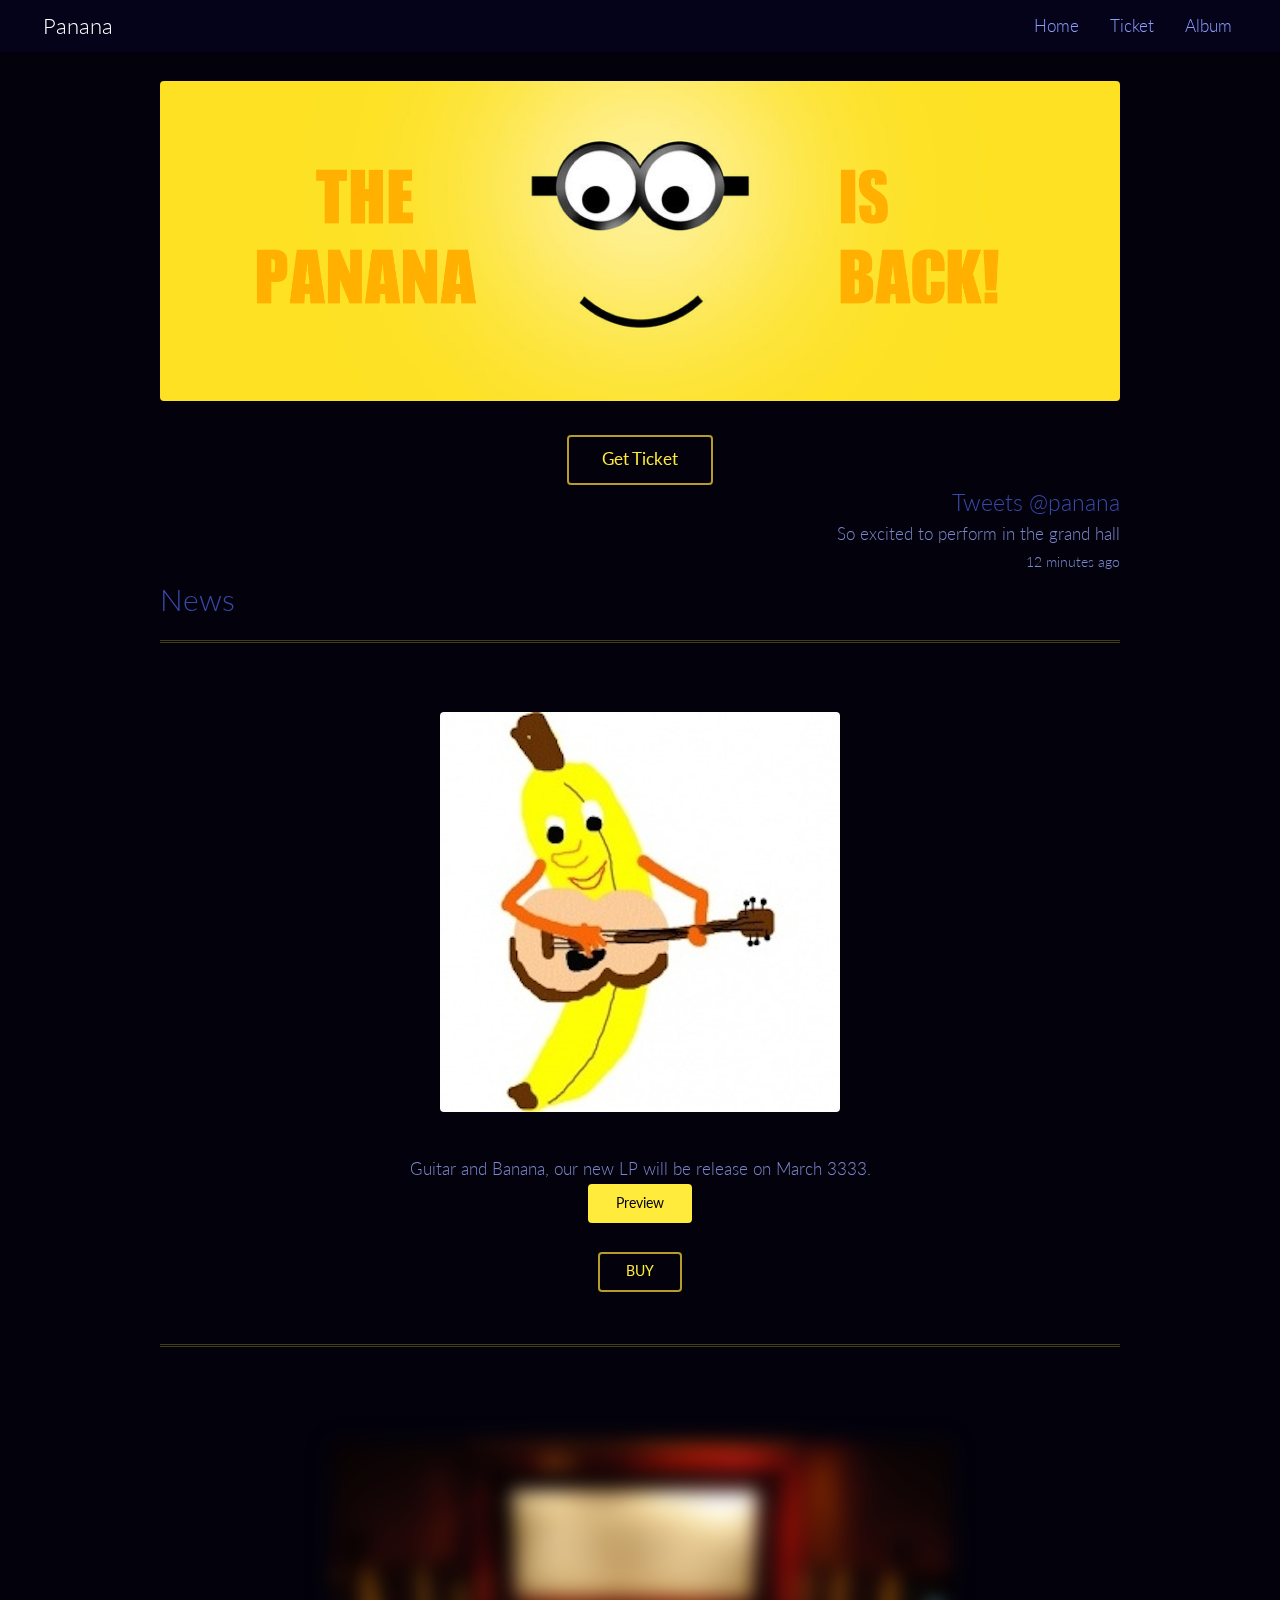
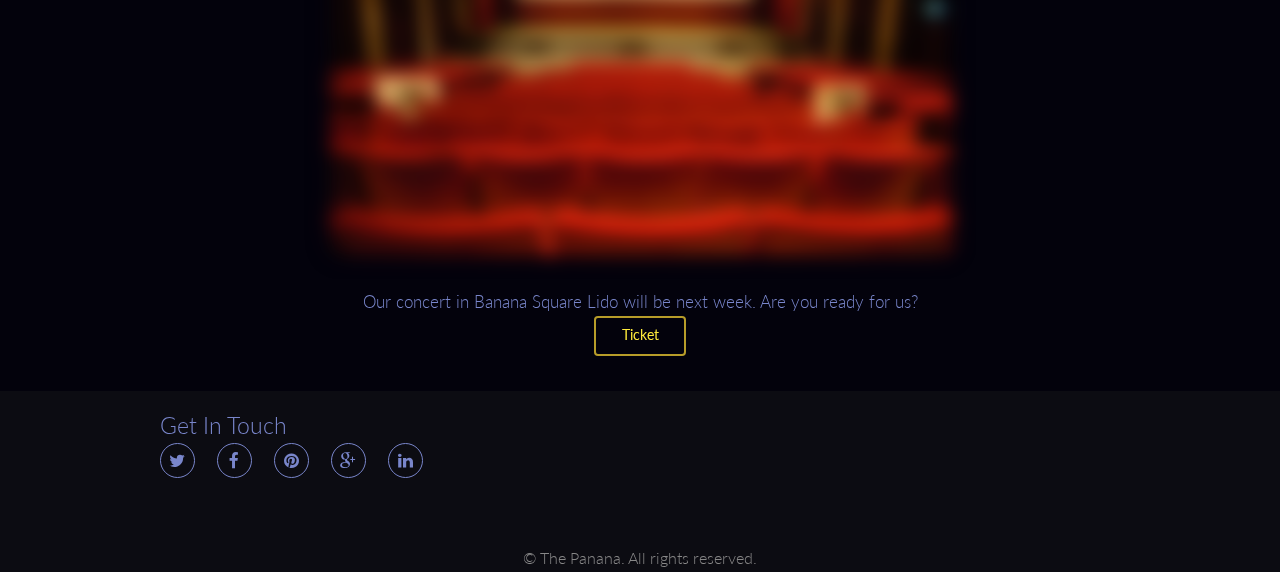
<file: index.html>
<!DOCTYPE html>
<!--
	Interphase by TEMPLATED
	templated.co @templatedco
	Released for free under the Creative Commons Attribution 3.0 license (templated.co/license)
-->
<html lang="en">
	<head>
		<meta charset="UTF-8">
		<title>Panana</title>
		<meta http-equiv="content-type" content="text/html; charset=utf-8" />
		<meta name="description" content="" />
		<meta name="keywords" content="" />
		<!--[if lte IE 8]><script src="css/ie/html5shiv.js"></script><![endif]-->
		<script src="js/jquery.min.js"></script>
		<script src="js/skel.min.js"></script>
		<script src="js/skel-layers.min.js"></script>
		<script src="js/init.js"></script>
		<noscript>
			<link rel="stylesheet" href="css/skel.css" />
			<link rel="stylesheet" href="css/style.css" />
			<link rel="stylesheet" href="css/style-xlarge.css" />
		</noscript>
		<!--[if lte IE 8]><link rel="stylesheet" href="css/ie/v8.css" /><![endif]-->
	</head>
	<body class="landing">

		<!-- Header -->
			<header id="header">
				<h1><a href="index.html" style="font-family:'Lato', Helvetica, sans-serif;">Panana</a></h1>
				<nav id="nav">
					<ul>
						<li><a href="index.html">Home</a></li>
						<li><a href="ticket.html">Ticket</a></li>
						<li><a href="album.html">Album</a></li>
					</ul>
				</nav>
			</header>

		<!-- Banner -->
			
				<div style="background-color: rgba(13, 6, 52, 0.34)">
			<section id="banner2">
			</section>
				</div>
				
			<!-- Banner -->
			<br>
				<div class="container" align="center" style="padding: 0px" >
					<a href="#" class="image fit"><img src="images/pananabanner.png" alt="" /></a>
							<a href="ticket.html" class="button alt Large">Get Ticket</a>
				</div>
				<div class="container" align="right" style="padding: 0px" >
						<h3>Tweets @panana</h3>
						
						<section class="feature 12u 12u$(small)" style="padding: 0px">
							<p>So excited to perform in the grand hall</p>
							<p style="font-size: smaller"  style="padding: 0px">12 minutes ago</p>
						</section>
						
				</div>
			
		<section id="two" class="wrapper style2 align-center" style="padding: 0px">
				<div class="container" >
					<header>
						<h2 align="left">News</h2>
					</header>
					<div class="row">
						
						
						<section class="feature 12u 12u$">
							<img class="image" src="images/pic03.png"  alt="" />
							
						</section>
						
						<section class="feature 12u$ 12u$">
							<p>Guitar and Banana, our new LP will be release on March 3333.</p>
							<a href="album.html" class="button small">Preview</a>
							<br>
							<br>
							<a href="album.html" class="button alt small">BUY</a>
						</section>
						
					</div>
					
					
					<header>
						<h6 align="left"></h6>
					</header>
					<div class="row">
						
						
						<section class="feature 12u$ 12u$">
							<img class="image.left" src="images/movie.png" width="70%"  alt="" />
							<p>Our concert in Banana Square Lido will be next week. Are you ready for us?</p>
							<a href="ticket.html" class="button alt small">Ticket</a>
						</section>
						
					</div>
				</div>
			</section>



		<!-- Footer -->
			<footer id="footer">
				<div class="container">
					<div class="row">
						
						<section class="4u$ 12u$(medium) 12u$(small)">
							<h3>Get In Touch</h3>
							<ul class="icons">
								<li><a href="#" class="icon rounded fa-twitter"><span class="label">Twitter</span></a></li>
								<li><a href="#" class="icon rounded fa-facebook"><span class="label">Facebook</span></a></li>
								<li><a href="#" class="icon rounded fa-pinterest"><span class="label">Pinterest</span></a></li>
								<li><a href="#" class="icon rounded fa-google-plus"><span class="label">Google+</span></a></li>
								<li><a href="#" class="icon rounded fa-linkedin"><span class="label">LinkedIn</span></a></li>
							</ul>
							
						</section>
					</div>
					<ul class="copyright">
						<li>&copy; The Panana. All rights reserved.</li>
					</ul>
				</div>
			</footer>

	</body>
</html>
</file>
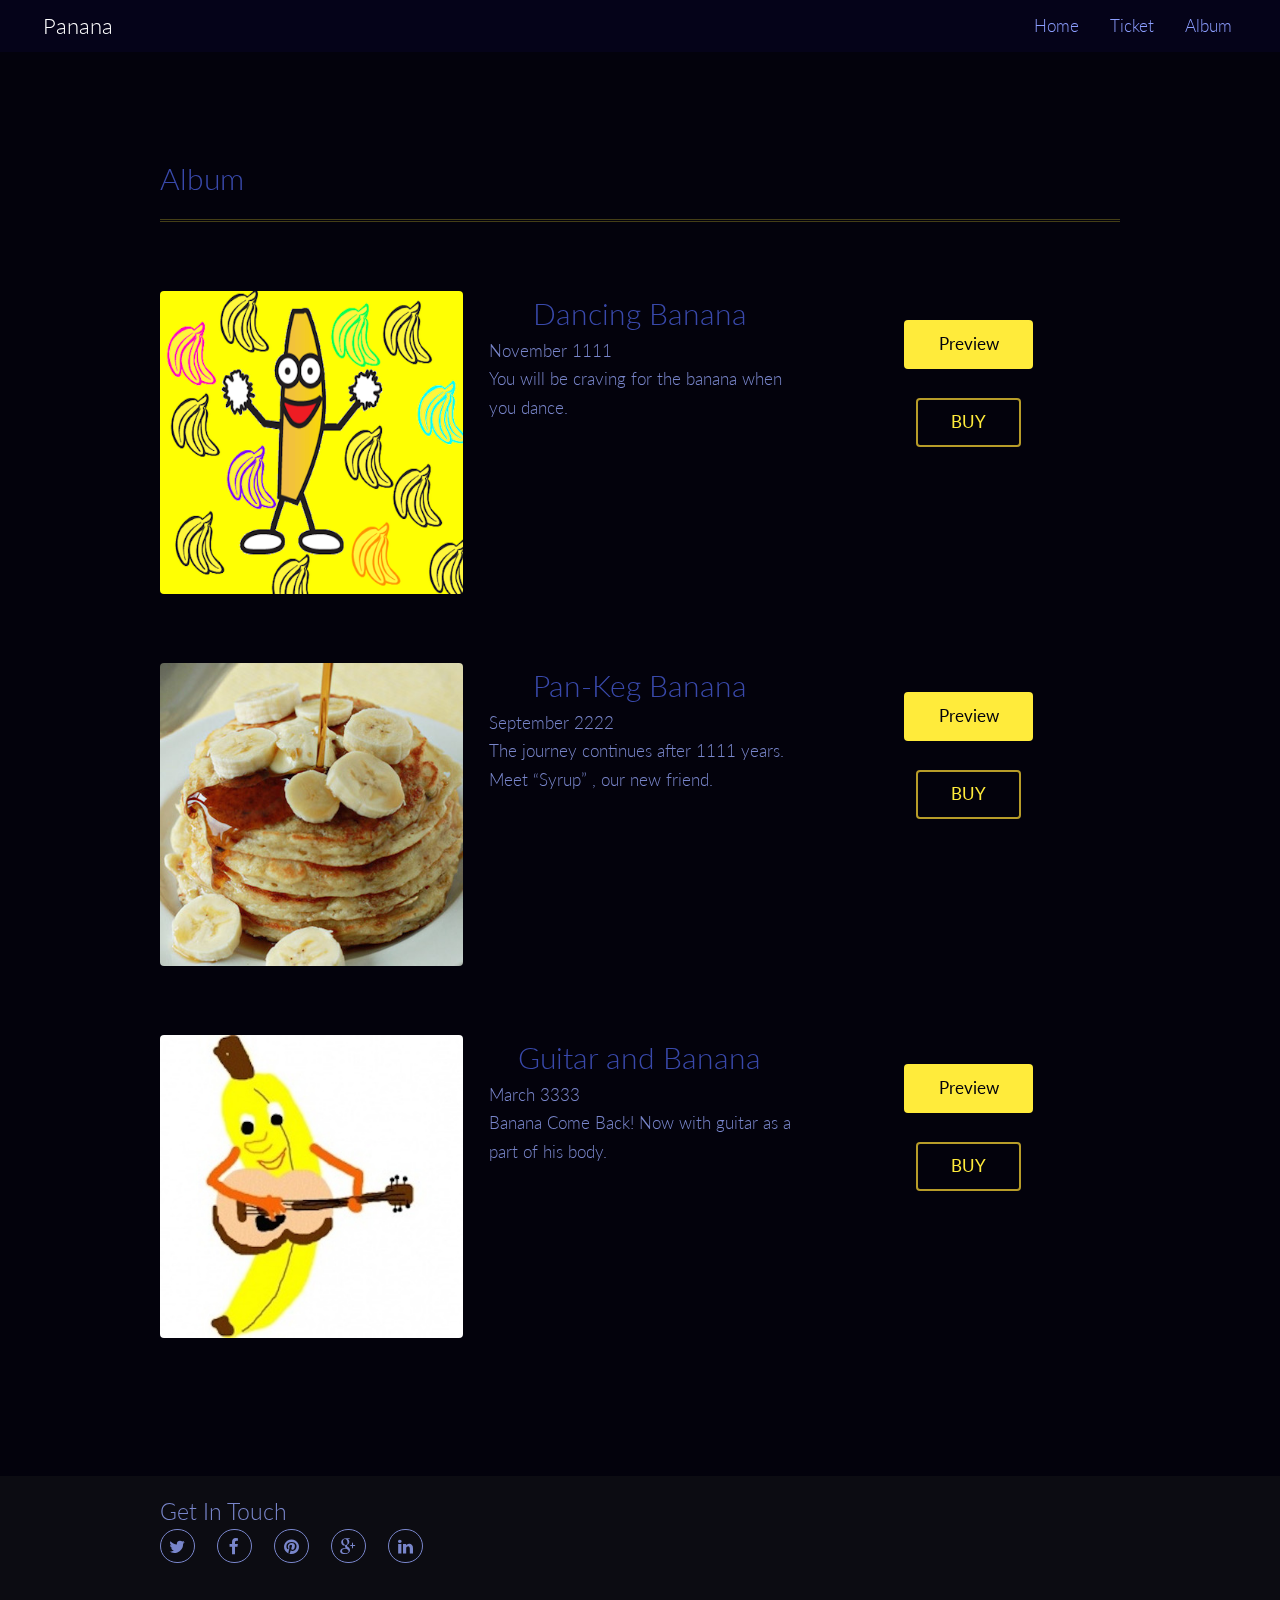
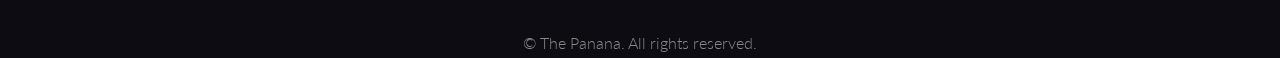
<file: album.html>
<!DOCTYPE html>
<!--
	Interphase by TEMPLATED
	templated.co @templatedco
	Released for free under the Creative Commons Attribution 3.0 license (templated.co/license)
-->
<html lang="en">
	<head>
		<meta charset="UTF-8">
		<title>Panana | Album</title>
		<meta http-equiv="content-type" content="text/html; charset=utf-8" />
		<meta name="description" content="" />
		<meta name="keywords" content="" />
		<!--[if lte IE 8]><script src="css/ie/html5shiv.js"></script><![endif]-->
		<script src="js/jquery.min.js"></script>
		<script src="js/skel.min.js"></script>
		<script src="js/skel-layers.min.js"></script>
		<script src="js/init.js"></script>
		<noscript>
			<link rel="stylesheet" href="css/skel.css" />
			<link rel="stylesheet" href="css/style.css" />
			<link rel="stylesheet" href="css/style-xlarge.css" />
		</noscript>
		<!--[if lte IE 8]><link rel="stylesheet" href="css/ie/v8.css" /><![endif]-->
	</head>
	<body class="landing">

		<!-- Header -->
			<header id="header">
				<h1><a href="index.html">Panana</a></h1>
				<nav id="nav">
					<ul>
						<li><a href="index.html">Home</a></li>
						<li><a href="ticket.html">Ticket</a></li>
						<li><a href="album.html">Album</a></li>
					</ul>
				</nav>
			</header>

		<!-- Banner -->
				<div style="background-color: rgba(13, 6, 52, 0.34)">
			<section id="banner2">
			</section>
				</div>

<!-- Two -->
			<section id="two" class="wrapper style2 align-center">
				<div class="container" >
					<header>
						<h2 align="left">Album</h2>
					</header>
					<div class="row">
						
						<section class="feature 4u 12u$(small)">
							<img class="image fit" src="images/pic01.png" alt="" />
							
						</section>
						
						<section class="feature 4u 12u$(small)">
							<h2 class="">Dancing Banana</h2>
							<p align="left">November 1111</p>
							<p align="left">You will be craving for the banana when you dance.</p>
						</section>
						<section class="feature 4u$ 12u$(small)">
							<br>
							<a href="#" class="button">Preview</a>
							<br>
							<br>
							<a href="#" class="button alt">BUY</a>
						</section>
						
						<section class="feature 4u 12u$(small)">
							<img class="image fit" src="images/pic02.png" alt="" />
							
						</section>
						
						<section class="feature 4u 12u$(small)">
							<h2 class="">Pan-Keg Banana</h2>
							<p align="left">September 2222</p>
							<p align="left">The journey continues after 1111 years. Meet “Syrup” , our new friend.</p>
						</section>
						<section class="feature 4u$ 12u$(small)">
							<br>
							<a href="#" class="button">Preview</a>
							<br>
							<br>
							<a href="#" class="button alt">BUY</a>
						</section>

						
						<section class="feature 4u 12u$(small)">
							<img class="image fit" src="images/pic03.png" alt="" />
							
						</section>
						
						<section class="feature 4u 12u$(small)">
							<h2 class="">Guitar and Banana</h2>
							<p align="left">March 3333</p>
							<p align="left">Banana Come Back! Now with guitar as a part of his body.</p>
						</section>
						<section class="feature 4u$ 12u$(small)">
							<br>
							<a href="#" class="button">Preview</a>
							<br>
							<br>
							<a href="#" class="button alt">BUY</a>
						</section>

					</div>
				</div>
			</section>

		<!-- Footer -->
			<footer id="footer">
				<div class="container">
					<div class="row">
						
						<section class="4u$ 12u$(medium) 12u$(small)">
							<h3>Get In Touch</h3>
							<ul class="icons">
								<li><a href="#" class="icon rounded fa-twitter"><span class="label">Twitter</span></a></li>
								<li><a href="#" class="icon rounded fa-facebook"><span class="label">Facebook</span></a></li>
								<li><a href="#" class="icon rounded fa-pinterest"><span class="label">Pinterest</span></a></li>
								<li><a href="#" class="icon rounded fa-google-plus"><span class="label">Google+</span></a></li>
								<li><a href="#" class="icon rounded fa-linkedin"><span class="label">LinkedIn</span></a></li>
							</ul>
							
						</section>
					</div>
					<ul class="copyright">
						<li>&copy; The Panana. All rights reserved.</li>
					</ul>
				</div>
			</footer>

	</body>
</html>
</file>
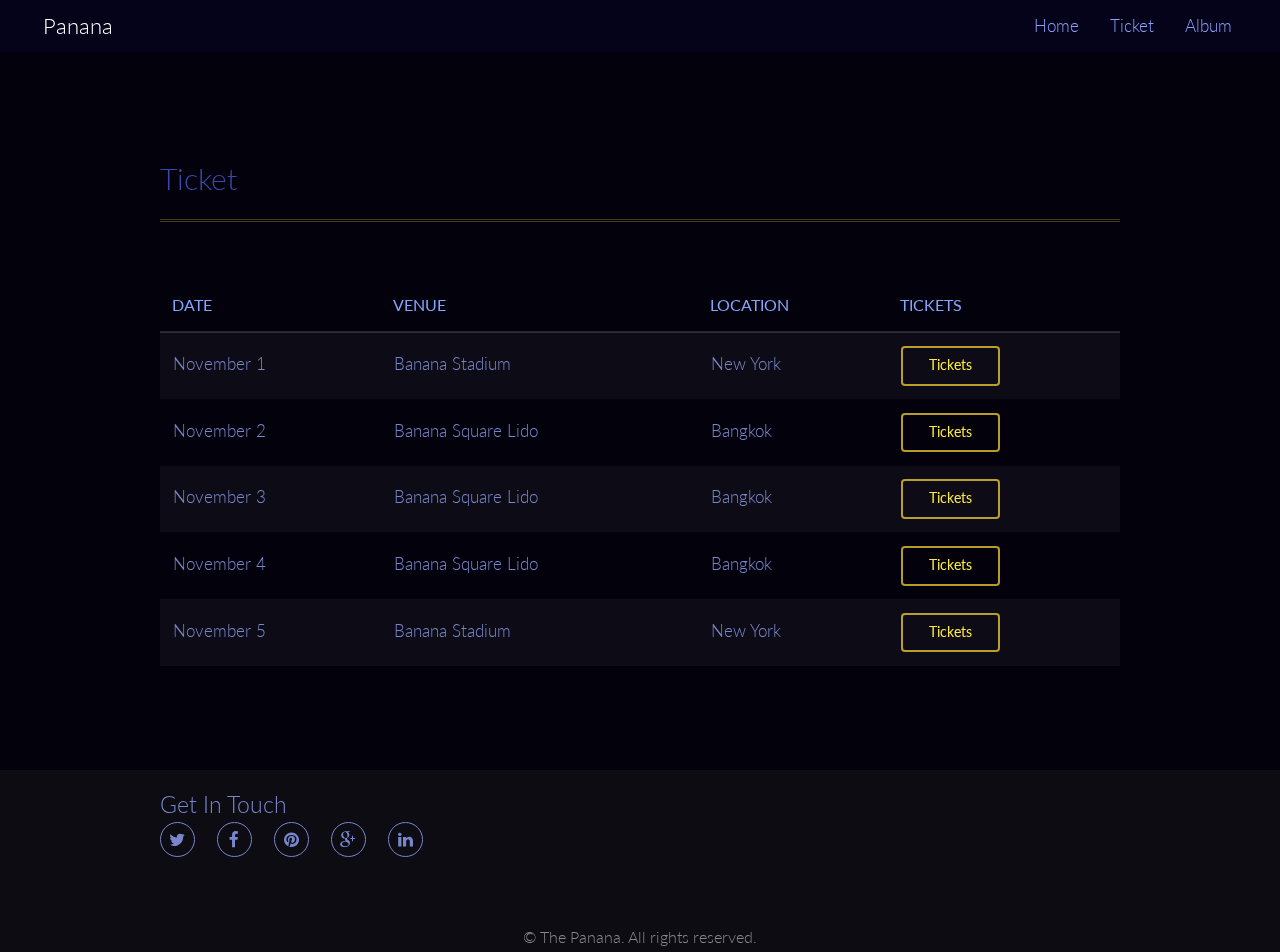
<file: ticket.html>
<!DOCTYPE html>
<!--
	Interphase by TEMPLATED
	templated.co @templatedco
	Released for free under the Creative Commons Attribution 3.0 license (templated.co/license)
-->
<html lang="en">
	<head>
		<meta charset="UTF-8">
		<title>Panana | Ticket</title>
		<meta http-equiv="content-type" content="text/html; charset=utf-8" />
		<meta name="description" content="" />
		<meta name="keywords" content="" />
		<!--[if lte IE 8]><script src="css/ie/html5shiv.js"></script><![endif]-->
		<script src="js/jquery.min.js"></script>
		<script src="js/skel.min.js"></script>
		<script src="js/skel-layers.min.js"></script>
		<script src="js/init.js"></script>
		<noscript>
			<link rel="stylesheet" href="css/skel.css" />
			<link rel="stylesheet" href="css/style.css" />
			<link rel="stylesheet" href="css/style-xlarge.css" />
		</noscript>
		<!--[if lte IE 8]><link rel="stylesheet" href="css/ie/v8.css" /><![endif]-->
	</head>
	<body class="landing">

		<!-- Header -->
			<header id="header">
				<h1><a href="index.html">Panana</a></h1>
				<nav id="nav">
					<ul>
						<li><a href="index.html">Home</a></li>
						<li><a href="ticket.html">Ticket</a></li>
						<li><a href="album.html">Album</a></li>
					</ul>
				</nav>
			</header>

		<!-- Banner -->
				<div style="background-color: rgba(13, 6, 52, 0.34)">
			<section id="banner2">
			</section>
				</div>

		<!-- Two -->
			<section id="two" class="wrapper style2 align-center">
				<div class="container">
					<header>
						<h2 align="left">Ticket</h2>
					</header>
					<div class="table-wrapper">
								<table>
									<thead>
										<tr>
											<th>DATE</th>
											<th>VENUE</th>
											<th>LOCATION</th>
											<th>TICKETS</th>
										</tr>
									</thead>
									<tbody>
										<tr align="left">
											<td>November 1</td>
											<td>Banana Stadium</td>
											<td>New York</td>
											<td><a href="#" class="button alt small">Tickets</a></td>
										</tr>
										<tr align="left">
											<td>November 2</td>
											<td>Banana Square Lido</td>
											<td>Bangkok</td>
											<td><a href="#" class="button alt small">Tickets</a></td>
										</tr>
										<tr align="left">
											<td>November 3</td>
											<td>Banana Square Lido</td>
											<td>Bangkok</td>
											<td><a href="#" class="button alt small">Tickets</a></td>
										</tr>
										<tr align="left">
											<td>November 4</td>
											<td>Banana Square Lido</td>
											<td>Bangkok</td>
											<td><a href="#" class="button alt small">Tickets</a></td>
										</tr>
										<tr align="left">
											<td>November 5</td>
											<td>Banana Stadium</td>
											<td>New York</td>
											<td><a href="#" class="button alt small">Tickets</a></td>
										</tr>
									</tbody>
<!--
									<tfoot>
										<tr>
											<td colspan="2"></td>
											<td>100.00</td>
										</tr>
									</tfoot>
-->
								</table>
							</div>
<!--
					<footer>
						<ul class="actions">
							<li>
								<a href="#" class="button alt big">Learn More</a>
							</li>
						</ul>
					</footer>
-->
				</div>
			</section>

		<!-- Footer -->
			<footer id="footer">
				<div class="container">
					<div class="row">
						
						<section class="4u$ 12u$(medium) 12u$(small)">
							<h3>Get In Touch</h3>
							<ul class="icons">
								<li><a href="#" class="icon rounded fa-twitter"><span class="label">Twitter</span></a></li>
								<li><a href="#" class="icon rounded fa-facebook"><span class="label">Facebook</span></a></li>
								<li><a href="#" class="icon rounded fa-pinterest"><span class="label">Pinterest</span></a></li>
								<li><a href="#" class="icon rounded fa-google-plus"><span class="label">Google+</span></a></li>
								<li><a href="#" class="icon rounded fa-linkedin"><span class="label">LinkedIn</span></a></li>
							</ul>
							
						</section>
					</div>
					<ul class="copyright">
						<li>&copy; The Panana. All rights reserved.</li>
					</ul>
				</div>
			</footer>

	</body>
</html>
</file>
<file: css/style-xlarge.css>
/*
	Interphase by TEMPLATED
	templated.co @templatedco
	Released for free under the Creative Commons Attribution 3.0 license (templated.co/license)
*/

/* Basic */

	body, input, select, textarea {
		font-size: 13pt;
	}
</file>
<file: css/ie/v8.css>
/*
	Interphase by TEMPLATED
	templated.co @templatedco
	Released for free under the Creative Commons Attribution 3.0 license (templated.co/license)
*/

/* Banner */

	#banner {
		background: url("../../images/banner.jpg");
		background-size: cover;
		-ms-behavior: url("css/ie/backgroundsize.min.htc");
	}
</file>
<file: css/skel.css>
/* Resets (http://meyerweb.com/eric/tools/css/reset/ | v2.0 | 20110126 | License: none (public domain)) */

	html,body,div,span,applet,object,iframe,h1,h2,h3,h4,h5,h6,p,blockquote,pre,a,abbr,acronym,address,big,cite,code,del,dfn,em,img,ins,kbd,q,s,samp,small,strike,strong,sub,sup,tt,var,b,u,i,center,dl,dt,dd,ol,ul,li,fieldset,form,label,legend,table,caption,tbody,tfoot,thead,tr,th,td,article,aside,canvas,details,embed,figure,figcaption,footer,header,hgroup,menu,nav,output,ruby,section,summary,time,mark,audio,video{margin:0;padding:0;border:0;font-size:100%;font:inherit;vertical-align:baseline;}article,aside,details,figcaption,figure,footer,header,hgroup,menu,nav,section{display:block;}body{line-height:1;}ol,ul{list-style:none;}blockquote,q{quotes:none;}blockquote:before,blockquote:after,q:before,q:after{content:'';content:none;}table{border-collapse:collapse;border-spacing:0;}body{-webkit-text-size-adjust:none}

/* Box Model */

	*, *:before, *:after {
		-moz-box-sizing: border-box;
		-webkit-box-sizing: border-box;
		box-sizing: border-box;
	}

/* Container */

	body {
		/* min-width: (containers) */
		min-width: 1200px;
	}

	.container {
		margin-left: auto;
		margin-right: auto;

		/* width: (containers) */
		width: 1200px;
	}

	/* Modifiers */

		/* 125% */
			.container.\31 25\25 {
				width: 100%;

				/* max-width: (containers * 1.25) */
				max-width: 1500px;

				/* min-width: (containers) */
				min-width: 1200px;
			}

		/* 75% */
			.container.\37 5\25 {

				/* width: (containers * 0.75) */
				width: 900px;

			}

		/* 50% */
			.container.\35 0\25 {

				/* width: (containers * 0.50) */
				width: 600px;

			}

		/* 25% */
			.container.\32 5\25 {

				/* width: (containers * 0.25) */
				width: 300px;

			}

/* Grid */

	.row {
		border-bottom: solid 1px transparent;
	}

	.row > * {
		float: left;
	}

	.row:after, .row:before {
		content: '';
		display: block;
		clear: both;
		height: 0;
	}

	.row.uniform > * > :first-child {
		margin-top: 0;
	}

	.row.uniform > * > :last-child {
		margin-bottom: 0;
	}

	/* Gutters */

		/* Normal */

			.row > * {
				/* padding: (gutters.horizontal) 0 0 (gutters.vertical) */
				padding: 0 0 0 2em;
			}

			.row {
				/* margin: -(gutters.horizontal) 0 0 -(gutters.vertical) */
				margin: 0 0 0 -2em;
			}

			.row.uniform > * {
				/* padding: (gutters.vertical) 0 0 (gutters.vertical) */
				padding: 2em 0 0 2em;
			}

			.row.uniform {
				/* margin: -(gutters.vertical) 0 0 -(gutters.vertical) */
				margin: -2em 0 0 -2em;
			}

		/* 200% */

			.row.\32 00\25 > * {
				/* padding: (gutters.horizontal) 0 0 (gutters.vertical) */
				padding: 0 0 0 4em;
			}

			.row.\32 00\25 {
				/* margin: -(gutters.horizontal) 0 0 -(gutters.vertical) */
				margin: 0 0 0 -4em;
			}

			.row.uniform.\32 00\25 > * {
				/* padding: (gutters.vertical) 0 0 (gutters.vertical) */
				padding: 4em 0 0 4em;
			}

			.row.uniform.\32 00\25 {
				/* margin: -(gutters.vertical) 0 0 -(gutters.vertical) */
				margin: -4em 0 0 -4em;
			}

		/* 150% */

			.row.\31 50\25 > * {
				/* padding: (gutters.horizontal) 0 0 (gutters.vertical) */
				padding: 0 0 0 1.5em;
			}

			.row.\31 50\25 {
				/* margin: -(gutters.horizontal) 0 0 -(gutters.vertical) */
				margin: 0 0 0 -1.5em;
			}

			.row.uniform.\31 50\25 > * {
				/* padding: (gutters.vertical) 0 0 (gutters.vertical) */
				padding: 1.5em 0 0 1.5em;
			}

			.row.uniform.\31 50\25 {
				/* margin: -(gutters.vertical) 0 0 -(gutters.vertical) */
				margin: -1.5em 0 0 -1.5em;
			}

		/* 50% */

			.row.\35 0\25 > * {
				/* padding: (gutters.horizontal) 0 0 (gutters.vertical) */
				padding: 0 0 0 1em;
			}

			.row.\35 0\25 {
				/* margin: -(gutters.horizontal) 0 0 -(gutters.vertical) */
				margin: 0 0 0 -1em;
			}

			.row.uniform.\35 0\25 > * {
				/* padding: (gutters.vertical) 0 0 (gutters.vertical) */
				padding: 1em 0 0 1em;
			}

			.row.uniform.\35 0\25 {
				/* margin: -(gutters.vertical) 0 0 -(gutters.vertical) */
				margin: -1em 0 0 -1em;
			}

		/* 25% */

			.row.\32 5\25 > * {
				/* padding: (gutters.horizontal) 0 0 (gutters.vertical) */
				padding: 0 0 0 0.5em;
			}

			.row.\32 5\25 {
				/* margin: -(gutters.horizontal) 0 0 -(gutters.vertical) */
				margin: 0 0 0 -0.5em;
			}

			.row.uniform.\32 5\25 > * {
				/* padding: (gutters.vertical) 0 0 (gutters.vertical) */
				padding: 0.5em 0 0 0.5em;
			}

			.row.uniform.\32 5\25 {
				/* margin: -(gutters.vertical) 0 0 -(gutters.vertical) */
				margin: -0.5em 0 0 -0.5em;
			}

		/* 0% */

			.row.\30 \25 > * {
				/* padding: (gutters.horizontal) 0 0 (gutters.vertical) */
				padding: 0;
			}

			.row.\30 \25 {
				/* margin: -(gutters.horizontal) 0 0 -(gutters.vertical) */
				margin: 0;
			}

	/* Cells */

		.\31 2u, .\31 2u\24, .\31 2u\28 1\29, .\31 2u\24\28 1\29 { width: 100%; clear: none; }
		.\31 1u, .\31 1u\24, .\31 1u\28 1\29, .\31 1u\24\28 1\29 { width: 91.6666666667%; clear: none; }
		.\31 0u, .\31 0u\24, .\31 0u\28 1\29, .\31 0u\24\28 1\29 { width: 83.3333333333%; clear: none; }
		.\39 u, .\39 u\24, .\39 u\28 1\29, .\39 u\24\28 1\29 { width: 75%; clear: none; }
		.\38 u, .\38 u\24, .\38 u\28 1\29, .\38 u\24\28 1\29 { width: 66.6666666667%; clear: none; }
		.\37 u, .\37 u\24, .\37 u\28 1\29, .\37 u\24\28 1\29 { width: 58.3333333333%; clear: none; }
		.\36 u, .\36 u\24, .\36 u\28 1\29, .\36 u\24\28 1\29 { width: 50%; clear: none; }
		.\35 u, .\35 u\24, .\35 u\28 1\29, .\35 u\24\28 1\29 { width: 41.6666666667%; clear: none; }
		.\34 u, .\34 u\24, .\34 u\28 1\29, .\34 u\24\28 1\29 { width: 33.3333333333%; clear: none; }
		.\33 u, .\33 u\24, .\33 u\28 1\29, .\33 u\24\28 1\29 { width: 25%; clear: none; }
		.\32 u, .\32 u\24, .\32 u\28 1\29, .\32 u\24\28 1\29 { width: 16.6666666667%; clear: none; }
		.\31 u, .\31 u\24, .\31 u\28 1\29, .\31 u\24\28 1\29 { width: 8.3333333333%; clear: none; }

		.\31 2u\24 + *, .\31 2u\24\28 1\29 + *,
		.\31 1u\24 + *, .\31 1u\24\28 1\29 + *,
		.\31 0u\24 + *, .\31 0u\24\28 1\29 + *,
		.\39 u\24 + *, .\39 u\24\28 1\29 + *,
		.\38 u\24 + *, .\38 u\24\28 1\29 + *,
		.\37 u\24 + *, .\37 u\24\28 1\29 + *,
		.\36 u\24 + *, .\36 u\24\28 1\29 + *,
		.\35 u\24 + *, .\35 u\24\28 1\29 + *,
		.\34 u\24 + *, .\34 u\24\28 1\29 + *,
		.\33 u\24 + *, .\33 u\24\28 1\29 + *,
		.\32 u\24 + *, .\32 u\24\28 1\29 + *,
		.\31 u\24  + *,  .\31 u\24\28 1\29 + * {
			clear: left;
		}

		.\-11u { margin-left: 91.6666666667% }
		.\-10u { margin-left: 83.3333333333% }
		.\-9u { margin-left: 75% }
		.\-8u { margin-left: 66.6666666667% }
		.\-7u { margin-left: 58.3333333333% }
		.\-6u { margin-left: 50% }
		.\-5u { margin-left: 41.6666666667% }
		.\-4u { margin-left: 33.3333333333% }
		.\-3u { margin-left: 25% }
		.\-2u { margin-left: 16.6666666667% }
		.\-1u { margin-left: 8.3333333333% }
</file>
<file: css/style.css>
@charset "UTF-8";
@import url(font-awesome.min.css);
@import url("http://fonts.googleapis.com/css?family=Lato:300,400");

/*
	Interphase by TEMPLATED
	templated.co @templatedco
	Released for free under the Creative Commons Attribution 3.0 license (templated.co/license)
*/

@font-face {
    font-family: "Pier Sans";
    src: url('../fonts/pier-regular.otf') format("truetype");
}

/* Basic */

	body {
		background: #03020C;
	}

	body, input, select, textarea {
		color: #7986CB;
		font-family: "Lato", Helvetica, sans-serif;
		font-size: 15pt;
		font-weight: 300;
		line-height: 1.65em;
	}

	a {
		color: #8C9EFF;
		text-decoration: underline;
	}

		a:hover {
			text-decoration: none;
		}

	strong, b {
		color: #3949AB;
		font-weight: 400;
	}

	em, i {
		font-style: italic;
	}

	p {
		margin: 0 0 0em 0;
	}

	h1, h2, h3, h4, h5, h6 {
		font-family:"Lato", Helvetica, sans-serif;
		color: #3949AB;
		font-weight: 300;
		line-height: 1em;
		margin: 0 0 0em 0;
	}

		h1 a, h2 a, h3 a, h4 a, h5 a, h6 a {
			color: inherit;
			text-decoration: none;
		}

	h2 {
		font-size: 1.75em;
		line-height: 1.5em;
	}

	h3 {
		font-size: 1.35em;
		line-height: 1.5em;
	}

	h4 {
		font-size: 1.1em;
		line-height: 1.5em;
	}

	h5 {
		font-size: 0.9em;
		line-height: 1.5em;
	}

	h6 {
		font-size: 0.7em;
		line-height: 1.5em;
	}

	sub {
		font-size: 0.8em;
		position: relative;
		top: 0.5em;
	}

	sup {
		font-size: 0.8em;
		position: relative;
		top: -0.5em;
	}

	hr {
		border: 0;
		border-bottom: medium 1px rgba(144, 144, 144, 0.25);
		margin: 2em 0;
	}

		hr.major {
			margin: 3em 0;
		}

	blockquote {
		border-left: solid 4px rgba(144, 144, 144, 0.25);
		font-style: italic;
		margin: 0 0 2em 0;
		padding: 0.5em 0 0.5em 2em;
	}

	code {
		background: rgba(144, 144, 144, 0.075);
		border-radius: 4px;
		border: solid 1px rgba(144, 144, 144, 0.25);
		font-family: "Courier New", monospace;
		font-size: 0.9em;
		margin: 0 0.25em;
		padding: 0.25em 0.65em;
	}

	pre {
		-webkit-overflow-scrolling: touch;
		font-family: "Courier New", monospace;
		font-size: 0.9em;
		margin: 0 0 2em 0;
	}

		pre code {
			display: block;
			line-height: 1.75em;
			padding: 1em 1.5em;
			overflow-x: auto;
		}

	.align-left {
		text-align: left;
	}

	.align-center {
		text-align: center;
	}

	.align-right {
		text-align: right;
	}

/* Section/Article */

	section.special, article.special {
		text-align: center;
	}

	header p {
		position: relative;
		margin: 0 0 1.5em 0;
	}

	header h2 + p {
		font-size: 1.25em;
		margin-top: -1em;
		line-height: 1.5em;
	}

	header h3 + p {
		font-size: 1.1em;
		margin-top: -0.8em;
		line-height: 1.5em;
	}

	header h4 + p,
	header h5 + p,
	header h6 + p {
		font-size: 0.9em;
		margin-top: -0.6em;
		line-height: 1.5em;
	}

	header.major {
		text-align: center;
		margin-bottom: 3em;
	}

		header.major h2 {
			font-size: 3em;
		}

		header.major p {
			border-top: medium double rgba(255, 235, 59, 0.26);
			display: inline-block;
			padding: 2em 2em 0 2em;
		}

/* Form */

	form {
		margin: 0 0 2em 0;
	}

	label {
		color: #666;
		display: block;
		font-size: 0.9em;
		font-weight: 400;
		margin: 0 0 1em 0;
	}

	input[type="text"],
	input[type="password"],
	input[type="email"],
	select,
	textarea {
		-moz-appearance: none;
		-webkit-appearance: none;
		-o-appearance: none;
		-ms-appearance: none;
		appearance: none;
		background: rgba(144, 144, 144, 0.075);
		border-radius: 4px;
		border: none;
		border: solid 1px rgba(144, 144, 144, 0.25);
		color: inherit;
		display: block;
		outline: 0;
		padding: 0 1em;
		text-decoration: none;
		width: 100%;
	}

		input[type="text"]:invalid,
		input[type="password"]:invalid,
		input[type="email"]:invalid,
		select:invalid,
		textarea:invalid {
			box-shadow: none;
		}

		input[type="text"]:focus,
		input[type="password"]:focus,
		input[type="email"]:focus,
		select:focus,
		textarea:focus {
			border-color: #FFEB3B;
			box-shadow: 0 0 0 1px #FFEB3B;
		}

	.select-wrapper {
		text-decoration: none;
		display: block;
		position: relative;
	}

		.select-wrapper:before {
			content: "";
			-moz-osx-font-smoothing: grayscale;
			-webkit-font-smoothing: antialiased;
			font-family: FontAwesome;
			font-style: normal;
			font-weight: normal;
			text-transform: none !important;
		}

		.select-wrapper:before {
			color: rgba(144, 144, 144, 0.25);
			display: block;
			height: 2.75em;
			line-height: 2.75em;
			pointer-events: none;
			position: absolute;
			right: 0;
			text-align: center;
			top: 0;
			width: 2.75em;
		}

		.select-wrapper select::-ms-expand {
			display: none;
		}

	input[type="text"],
	input[type="password"],
	input[type="email"],
	select {
		height: 2.75em;
	}

	textarea {
		padding: 0.75em 1em;
	}

	input[type="checkbox"],
	input[type="radio"] {
		-moz-appearance: none;
		-webkit-appearance: none;
		-o-appearance: none;
		-ms-appearance: none;
		appearance: none;
		display: block;
		float: left;
		margin-right: -2em;
		opacity: 0;
		width: 1em;
		z-index: -1;
	}

		input[type="checkbox"] + label,
		input[type="radio"] + label {
			text-decoration: none;
			color: #444;
			cursor: pointer;
			display: inline-block;
			font-size: 1em;
			font-weight: 300;
			padding-left: 2.4em;
			padding-right: 0.75em;
			position: relative;
		}

			input[type="checkbox"] + label:before,
			input[type="radio"] + label:before {
				-moz-osx-font-smoothing: grayscale;
				-webkit-font-smoothing: antialiased;
				font-family: FontAwesome;
				font-style: normal;
				font-weight: normal;
				text-transform: none !important;
			}

			input[type="checkbox"] + label:before,
			input[type="radio"] + label:before {
				background: rgba(144, 144, 144, 0.075);
				border-radius: 4px;
				border: solid 1px rgba(144, 144, 144, 0.25);
				content: '';
				display: inline-block;
				height: 1.65em;
				left: 0;
				line-height: 1.58125em;
				position: absolute;
				text-align: center;
				top: 0;
				width: 1.65em;
			}

		input[type="checkbox"]:checked + label:before,
		input[type="radio"]:checked + label:before {
			background: #FFEE58;
			border-color: #FFEE58;
			color: #ffffff;
			content: '\f00c';
		}

		input[type="checkbox"]:focus + label:before,
		input[type="radio"]:focus + label:before {
			border-color: #FFEB3B;
			box-shadow: 0 0 0 1px #FFEB3B;
		}

	input[type="checkbox"] + label:before {
		border-radius: 4px;
	}

	input[type="radio"] + label:before {
		border-radius: 100%;
	}

	::-webkit-input-placeholder {
		color: #888 !important;
		opacity: 1.0;
	}

	:-moz-placeholder {
		color: #888 !important;
		opacity: 1.0;
	}

	::-moz-placeholder {
		color: #888 !important;
		opacity: 1.0;
	}

	:-ms-input-placeholder {
		color: #888 !important;
		opacity: 1.0;
	}

	.formerize-placeholder {
		color: #888 !important;
		opacity: 1.0;
	}

/* Box */

	.box {
		border-radius: 4px;
		border: solid 1px rgba(144, 144, 144, 0.25);
		margin-bottom: 2em;
		padding: 1.5em;
	}

		.box > :last-child,
		.box > :last-child > :last-child,
		.box > :last-child > :last-child > :last-child {
			margin-bottom: 0;
		}

		.box.alt {
			border: 0;
			border-radius: 0;
			padding: 0;
		}

/* Icon */

	.icon {
		text-decoration: none;
		border-bottom: none;
		position: relative;
	}

		.icon:before {
			-moz-osx-font-smoothing: grayscale;
			-webkit-font-smoothing: antialiased;
			font-family: FontAwesome;
			font-style: normal;
			font-weight: normal;
			text-transform: none !important;
		}

		.icon > .label {
			display: none;
		}

		.icon.rounded {
			border-radius: 100%;
			border: 1px solid #FFEB3B;
			display: inline-block;
			height: 2em;
			line-height: 2em;
			text-align: center;
			width: 2em;
		}

			.icon.rounded.big {
				font-size: 3.5em;
			}

/* Image */

	.image {
		border-radius: 4px;
		border: 0;
		display: inline-block;
		position: relative;
	}

		.image img {
			border-radius: 4px;
			display: block;
		}

		.image.left {
			float: left;
			padding: 0 1.5em 1em 0;
			top: 0.25em;
		}

		.image.right {
			float: right;
			padding: 0 0 1em 1.5em;
			top: 0.25em;
		}

		.image.left, .image.right {
			max-width: 40%;
		}

			.image.left img, .image.right img {
				width: 100%;
			}

		.image.fit {
			display: block;
			margin: 0 0 2em 0;
			width: 100%;
		}

			.image.fit img {
				width: 100%;
			}

/* List */

	ol {
		list-style: decimal;
		margin: 0 0 2em 0;
		padding-left: 1.25em;
	}

		ol li {
			padding-left: 0.25em;
		}

	ul {
		list-style: disc;
		margin: 0 0 2em 0;
		padding-left: 1em;
	}

		ul li {
			padding-left: 0.5em;
		}

		ul.alt {
			list-style: none;
			padding-left: 0;
		}

			ul.alt li {
				border-top: solid 1px rgba(144, 144, 144, 0.25);
				padding: 0.8em 0;
			}

				ul.alt li:first-child {
					border-top: 0;
					padding-top: 0;
				}

		ul.icons {
			cursor: default;
			list-style: none;
			padding-left: 0;
		}

			ul.icons li {
				display: inline-block;
				padding: 0 1em 0 0;
			}

				ul.icons li:last-child {
					padding-right: 0;
				}

		ul.actions {
			cursor: default;
			list-style: none;
			padding-left: 0;
		}

			ul.actions li {
				display: inline-block;
				padding: 0 1em 0 0;
				vertical-align: middle;
			}

				ul.actions li:last-child {
					padding-right: 0;
				}

			ul.actions.small li {
				padding: 0 0.5em 0 0;
			}

			ul.actions.vertical li {
				display: block;
				padding: 1em 0 0 0;
			}

				ul.actions.vertical li:first-child {
					padding-top: 0;
				}

				ul.actions.vertical li > * {
					margin-bottom: 0;
				}

			ul.actions.vertical.small li {
				padding: 0.5em 0 0 0;
			}

				ul.actions.vertical.small li:first-child {
					padding-top: 0;
				}

			ul.actions.fit {
				display: table;
				margin-left: -1em;
				padding: 0;
				table-layout: fixed;
				width: calc(100% + 1em);
			}

				ul.actions.fit li {
					display: table-cell;
					padding: 0 0 0 1em;
				}

					ul.actions.fit li > * {
						margin-bottom: 0;
					}

				ul.actions.fit.small {
					margin-left: -0.5em;
					width: calc(100% + 0.5em);
				}

					ul.actions.fit.small li {
						padding: 0 0 0 0.5em;
					}

		ul.tabular {
			list-style: outside none none;
			padding: 0px;
		}

			ul.tabular li {
				border-top: solid 1px rgba(144, 144, 144, 0.02);
				line-height: 1.75em;
				margin: 1.5em 0px 0px;
				padding-left: 7em;
				padding-top: 12px;
				position: relative;
			}

				ul.tabular li:first-child {
					border-top: 0;
					margin-top: 0;
				}

				ul.tabular li h3 {
					left: 0px;
					position: absolute;
					text-align: center;
					top: 12px;
					vertical-align: top;
					width: 1em;
				}

	dl {
		margin: 0 0 2em 0;
	}

/* Table */

	.table-wrapper {
		-webkit-overflow-scrolling: touch;
		overflow-x: auto;
	}

	table {
		margin: 0 0 2em 0;
		width: 100%;
	}

		table tbody tr {
			border: solid 1px rgba(144, 144, 144, 0.02);
			border-left: 0;
			border-right: 0;
		}

			table tbody tr:nth-child(2n + 1) {
				background-color: rgba(144, 144, 144, 0.075);
			}

		table td {
			padding: 0.75em 0.75em;
		}

		table th {
			color: #85A4FF;
			font-size: 0.9em;
			font-weight: 400;
			padding: 0 0.75em 0.75em 0.75em;
			text-align: left;
		}

		table thead {
			border-bottom: solid 2px rgba(144, 144, 144, 0.25);
		}

		table tfoot {
			border-top: solid 2px rgba(144, 144, 144, 0.25);
		}

		table.alt {
			border-collapse: separate;
		}

			table.alt tbody tr td {
				border: solid 1px rgba(144, 144, 144, 0.25);
				border-left-width: 0;
				border-top-width: 0;
			}

				table.alt tbody tr td:first-child {
					border-left-width: 1px;
				}

			table.alt tbody tr:first-child td {
				border-top-width: 1px;
			}

			table.alt thead {
				border-bottom: 0;
			}

			table.alt tfoot {
				border-top: 0;
			}

/* Button */

	input[type="submit"],
	input[type="reset"],
	input[type="button"],
	.button {
		-moz-appearance: none;
		-webkit-appearance: none;
		-o-appearance: none;
		-ms-appearance: none;
		appearance: none;
		-moz-transition: background-color 0.2s ease-in-out, color 0.2s ease-in-out;
		-webkit-transition: background-color 0.2s ease-in-out, color 0.2s ease-in-out;
		-o-transition: background-color 0.2s ease-in-out, color 0.2s ease-in-out;
		-ms-transition: background-color 0.2s ease-in-out, color 0.2s ease-in-out;
		transition: background-color 0.2s ease-in-out, color 0.2s ease-in-out;
		background-color: #FFEB3B;
		border-radius: 4px;
		border: 0;
		color: #03020C !important;
		cursor: pointer;
		display: inline-block;
		font-weight: 400;
		height: 2.85em;
		line-height: 2.8em;
		padding: 0 2em;
		text-align: center;
		text-decoration: none;
		white-space: nowrap;
	}

		input[type="submit"]:hover,
		input[type="reset"]:hover,
		input[type="button"]:hover,
		.button:hover {
			background-color: #FDD835;
		}

		input[type="submit"]:active,
		input[type="reset"]:active,
		input[type="button"]:active,
		.button:active {
			background-color: #FFEE58;
		}

		input[type="submit"].icon,
		input[type="reset"].icon,
		input[type="button"].icon,
		.button.icon {
			padding-left: 1.35em;
		}

			input[type="submit"].icon:before,
			input[type="reset"].icon:before,
			input[type="button"].icon:before,
			.button.icon:before {
				margin-right: 0.5em;
			}

		input[type="submit"].fit,
		input[type="reset"].fit,
		input[type="button"].fit,
		.button.fit {
			display: block;
			margin: 0 0 1em 0;
			width: 100%;
		}

		input[type="submit"].small,
		input[type="reset"].small,
		input[type="button"].small,
		.button.small {
			font-size: 0.8em;
		}

		input[type="submit"].big,
		input[type="reset"].big,
		input[type="button"].big,
		.button.big {
			font-size: 1.35em;
		}

		input[type="submit"].alt,
		input[type="reset"].alt,
		input[type="button"].alt,
		.button.alt {
			background-color: transparent;
			box-shadow: inset 0 0 0 2px rgba(253, 216, 53, 0.72);
			color: #FFEB3B !important;
		}

			input[type="submit"].alt:hover,
			input[type="reset"].alt:hover,
			input[type="button"].alt:hover,
			.button.alt:hover {
				background-color: rgba(255, 236, 58, 0.17);
			}

			input[type="submit"].alt:active,
			input[type="reset"].alt:active,
			input[type="button"].alt:active,
			.button.alt:active {
				background-color: rgba(250, 192, 46, 0.2);
			}

			input[type="submit"].alt.icon:before,
			input[type="reset"].alt.icon:before,
			input[type="button"].alt.icon:before,
			.button.alt.icon:before {
				color: #FFEB3B;
			}

		input[type="submit"].special,
		input[type="reset"].special,
		input[type="button"].special,
		.button.special {
			background-color: #FFEB3B;
			color: #FFEB3B !important;
		}

			input[type="submit"].special:hover,
			input[type="reset"].special:hover,
			input[type="button"].special:hover,
			.button.special:hover {
				background-color: #5cb67e;
			}

			input[type="submit"].special:active,
			input[type="reset"].special:active,
			input[type="button"].special:active,
			.button.special:active {
				background-color: #FFF59D;
			}

		input[type="submit"].disabled, input[type="submit"]:disabled,
		input[type="reset"].disabled,
		input[type="reset"]:disabled,
		input[type="button"].disabled,
		input[type="button"]:disabled,
		.button.disabled,
		.button:disabled {
			background-color: #444 !important;
			box-shadow: inset 0 -0.15em 0 0 rgba(0, 0, 0, 0.15);
			color: #fff !important;
			cursor: default;
			opacity: 0.25;
		}

/* Header */

	body.landing #header {
		background-color: transparent;
		left: 0;
		position: absolute;
		top: 0;
	}

	#header {
		background-color: #202222;
		color: #ffffff;
		cursor: default;
		height: 1em;
		line-height: 3em;
		width: 100%;
		z-index: 10000;
	}

		#header h1 {
			color: #ffffff;
			height: inherit;
			left: 2.5em;
			line-height: inherit;
			margin: 0;
			padding: 0;
			position: absolute;
			top: 0;
		}

			#header h1 a {
				font-size: 1.25em;
			}

		#header nav {
			height: inherit;
			line-height: inherit;
			position: absolute;
			right: 2.75em;
			top: 0;
			vertical-align: middle;
		}

			#header nav > ul {
				list-style: none;
				margin: 0;
				padding-left: 0;
			}

				#header nav > ul > li {
					border-radius: 4px;
					display: inline-block;
					margin-left: 1.5em;
					padding-left: 0;
				}

					#header nav > ul > li a {
						-moz-transition: color 0.2s ease-in-out;
						-webkit-transition: color 0.2s ease-in-out;
						-o-transition: color 0.2s ease-in-out;
						-ms-transition: color 0.2s ease-in-out;
						transition: color 0.2s ease-in-out;
						color: #8C9EFF;
						display: inline-block;
						text-decoration: none;
					}

						#header nav > ul > li a:hover {
							color: #FFEB3B;
						}

					#header nav > ul > li:first-child {
						margin-left: 0;
					}

					#header nav > ul > li .button {
						height: 2.25em;
						line-height: 2.25em;
						margin-bottom: 0;
						padding: 0 1em;
						position: relative;
						top: -0.075em;
						vertical-align: middle;
					}

		#header .container {
			position: relative;
		}

			#header .container h1 {
				left: 0;
			}

			#header .container nav {
				right: 0;
			}

/* Banner */

	#banner1 {
		background: url("../images/pananabanner.png");
		background-position: center;
		background-repeat: no-repeat;
		background-size:auto;
		color: #ffffff;
		padding: 8px 0px 6px 0px;
		text-align: center;
		height: 20.0em;
	}
	
	#banner2 {
		background: #2e006a
		background-position: center;
		background-repeat: no-repeat;
		color: #ffffff;
		padding: 0px;
		text-align: center;
		height: 3em;
	}
	
	#banner {
		background-color: #2e006a
		background-position: center;
		background-repeat: no-repeat;
/* 		background-size: cover; */
		color: #ffffff;
		padding: 0em 0em 0em;
		text-align: center;
		height: 0em;
	}

		#banner h2 {
			color: #ffffff;
			font-size: 3em;
			line-height: 1em;
			margin: 0 0 0.5em 0;
			padding: 0;
		}

		#banner p {
			font-size: 1.5em;
			margin: 1.5em 0 0 0;
		}

		#banner .actions {
			margin: 3em 0 0 0;
		}

		#banner .button {
			background-color: transparent;
			border: 1px solid #ffffff;
			font-weight: 300;
		}

			#banner .button:hover {
				background-color: rgba(255, 255, 255, 0.2);
			}

/* Wrapper */

	.wrapper {
		padding: 6em 0em 4em;
	}

		.wrapper.style1 {
			background-color: #FFEE58;
			-moz-background-image: linear-gradient(60deg, #FFEB3B 50%, #FFEE58 50%);
			-webkit-background-image: linear-gradient(60deg, #FFEB3B 50%, #FFEE58 50%);
			-o-background-image: linear-gradient(60deg, #FFEB3B 50%, #FFEE58 50%);
			-ms-background-image: linear-gradient(60deg, #FFEB3B 50%, #FFEE58 50%);
			background-image: linear-gradient(60deg, #FFEB3B 50%, #FFEE58 50%);
			color: #ffffff;
		}

			.wrapper.style1 header {
				margin-bottom: 4em;
			}

			.wrapper.style1 h2 {
				color: #ffffff;
			}

			.wrapper.style1 .icon.big {
				border-color: #ffffff;
				margin-bottom: 0.5em;
			}

		.wrapper.style2 .title, .wrapper.style2 header {
			border-bottom: medium double rgba(255, 235, 59, 0.26);
			padding-bottom: 1em;
		}

		.wrapper.style2 header {
			margin-bottom: 4em;
		}

		.wrapper.style2 .feature {
			margin: 0 0 2em 0;
		}

/* Footer */

	#footer {
		background: rgba(31, 33, 33, 0.34);
		color: #888;
		padding: 1em 0em 0em;
	}

		#footer h2, #footer h3, #footer h4 {
			color: #7986CB;
		}

		#footer a {
			-moz-transition: all 0.2s ease-in-out;
			-webkit-transition: all 0.2s ease-in-out;
			-o-transition: all 0.2s ease-in-out;
			-ms-transition: all 0.2s ease-in-out;
			transition: all 0.2s ease-in-out;
			color: #7986CB;
		}

			#footer a:active, #footer a:hover {
				color: #FFEB3B;
			}

		#footer .icons .rounded {
			border-color: #7986CB;
			font-size: 1.5em;
		}

			#footer .icons .rounded:active, #footer .icons .rounded:hover {
				border-color: #FFEB3B;
			}

		#footer .copyright {
			font-size: 0.9em;
			margin: 2em 0 0 0;
			padding: 0;
			text-align: center;
		}

			#footer .copyright li {
				border-left: solid 1px rgba(144, 144, 144, 0.25);
				display: inline-block;
				list-style: none;
				margin-left: 1.5em;
				padding-left: 1.5em;
			}

				#footer .copyright li:first-child {
					border-left: 0;
					margin-left: 0;
					padding-left: 0;
				}
</file>
